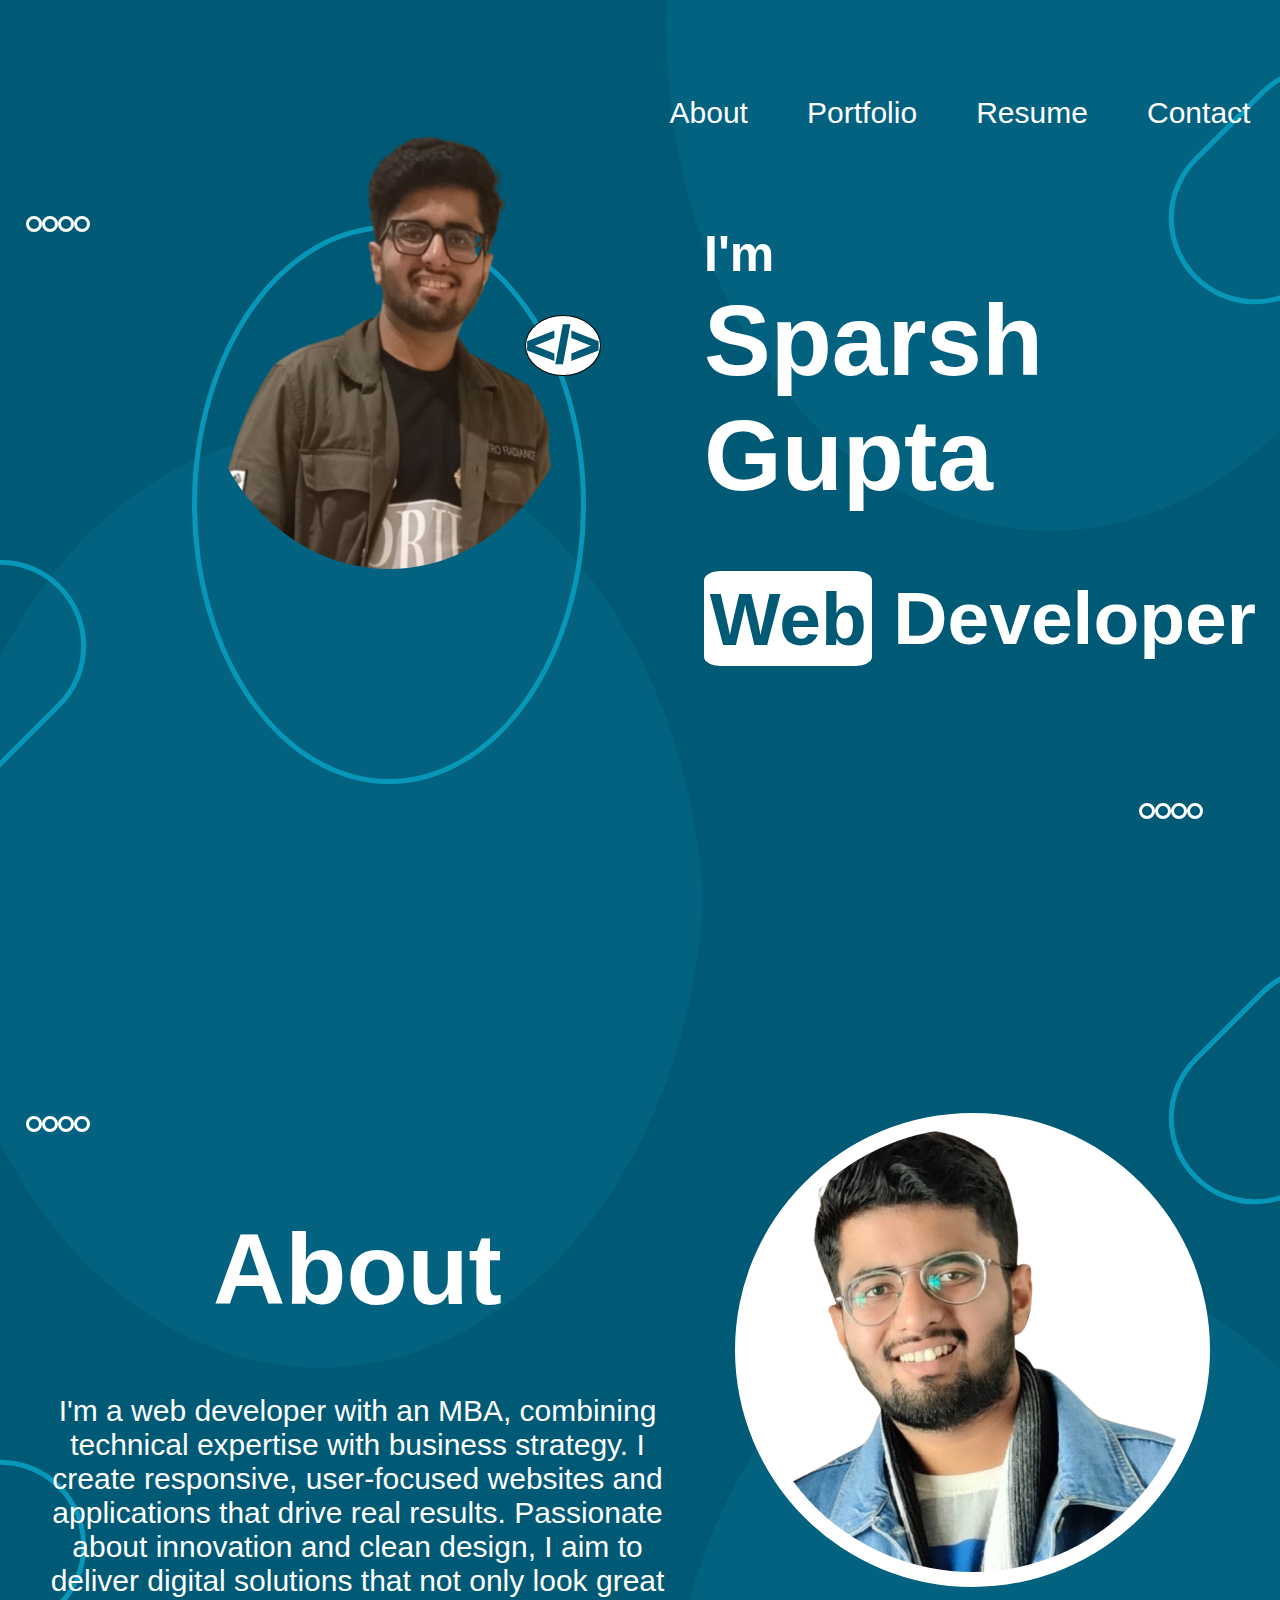
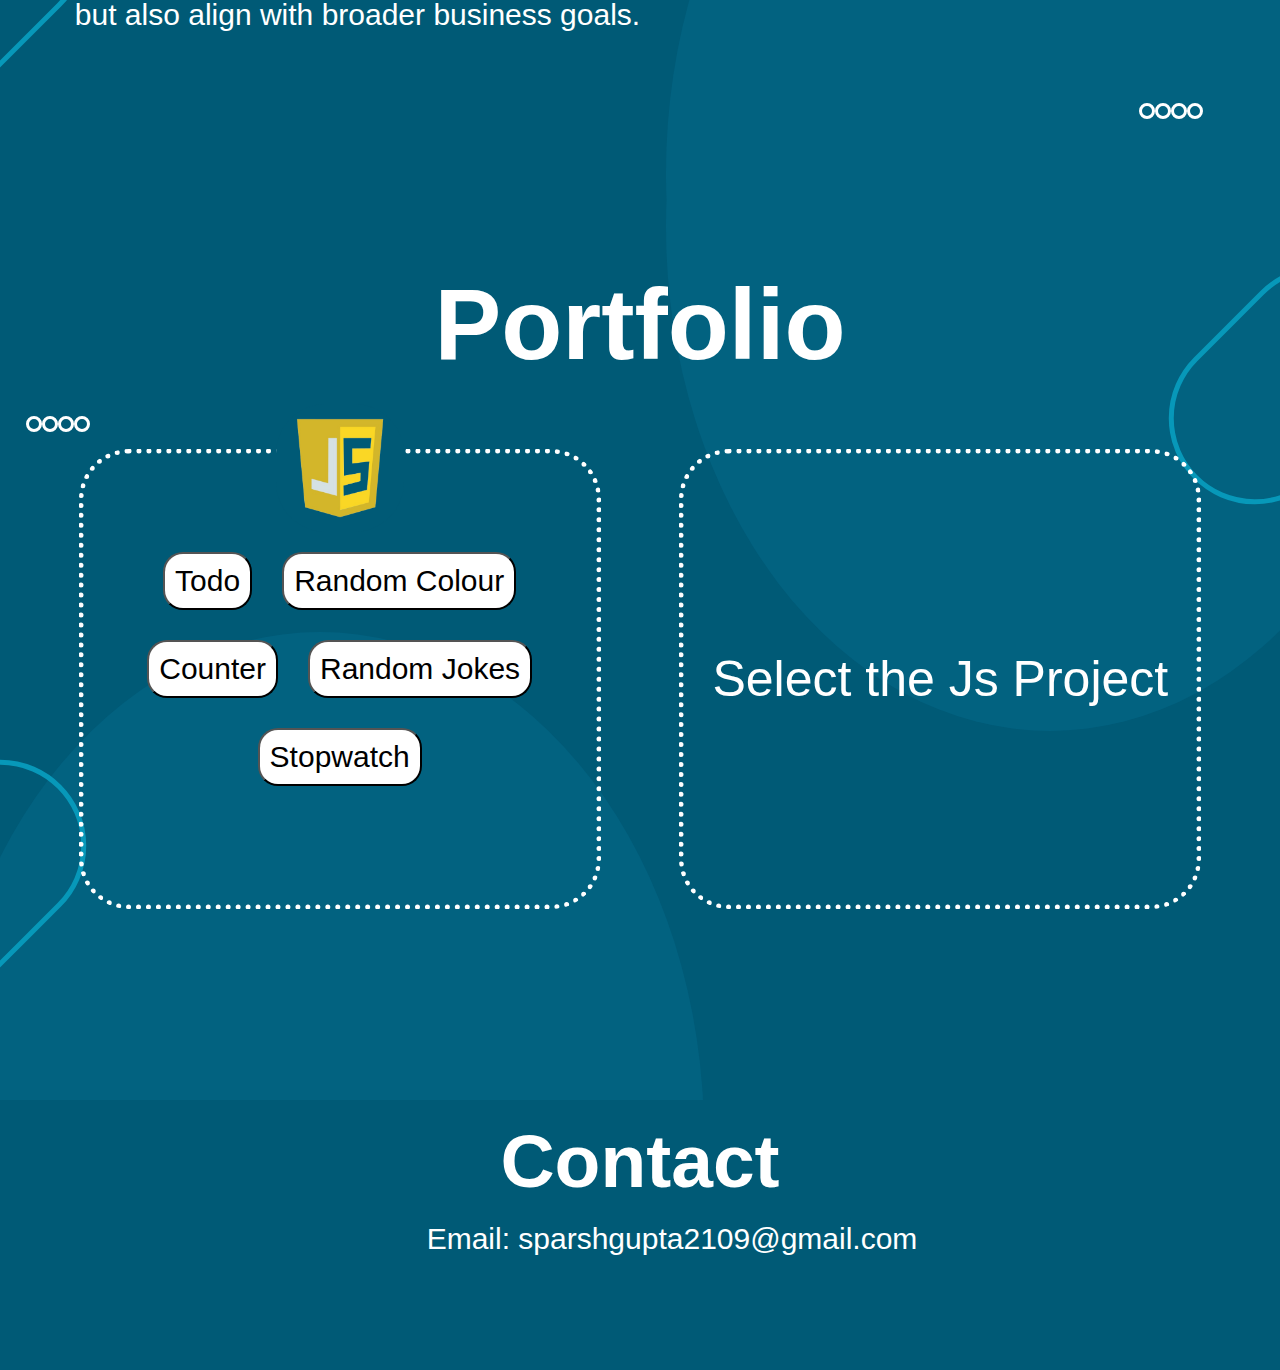
<file: index.html>
<!DOCTYPE html>
<html lang="en">
<head>
    <meta charset="UTF-8">
    <meta name="viewport" content="width=device-width, initial-scale=1.0">
    <title>Sparsh Portfolio</title>
    <link rel="stylesheet" href="index.css">
</head>
<body>
    <!-- <img id="sample" src="sample1.png" alt=""> -->
    <div class="shapes">
        <div class="shape1"></div>
        <div class="shape2"></div>
        <div class="shape3"></div>
        <div class="shape4"></div>
        <div class="shape5">
            <img id="sparsh1" src="sparsh1.png" alt="sparsh1">
        </div>
        <div class="shape6">
            <div class="circle"></div>
            <div class="circle"></div>
            <div class="circle"></div>
            <div class="circle"></div>
        </div>
        <div class="shape7">
            <div class="circle"></div>
            <div class="circle"></div>
            <div class="circle"></div>
            <div class="circle"></div>
        </div>
    </div>
    <!-- <img id="sparsh1" src="sparsh1.png" alt="sparsh1"> -->
    <div class="shape8">&lt;/&gt;</div>
    <main>
        <div class="logo"></div>
        <div class="right">
            <div class="navbar">
                <a href="#about">About</a>
                <a href="#portfolio">Portfolio</a>
                <a href="https://drive.google.com/file/d/1zgeZ4xJYqA5n7wWtzRA5-EfvEOkwlJbB/view?usp=sharing" target="_blank">Resume</a>
                <a href="#contact">Contact</a>
            </div>
            <div class="content">    
                <h3>I'm</h3>
                <h1>Sparsh Gupta</h1>
                <h2><span id="web">Web</span> Developer</h2>
            </div>
        </div>
    </main>

    <div class="shapes">
        <div class="shape9"></div>
        <div class="shape10"></div>
        <div class="shape3"></div>
        <div class="shape4"></div>
        <div class="shape6">
            <div class="circle"></div>
            <div class="circle"></div>
            <div class="circle"></div>
            <div class="circle"></div>
        </div>
        <div class="shape7">
            <div class="circle"></div>
            <div class="circle"></div>
            <div class="circle"></div>
            <div class="circle"></div>
        </div>
    </div>
    <div id="about">
        <div id="about-main">
            <div id="about-content">
                <h1>About</h1>
                <h2>
                    I'm a web developer with an MBA, combining technical expertise with business strategy. I create responsive, user-focused websites and applications that drive real results. Passionate about innovation and clean design, I aim to deliver digital solutions that not only look great but also align with broader business goals.
                </h2>
            </div>
            <div id="about-image">
                <img src="sparsh2.png" alt="sparsh2">
            </div>
        </div>
    </div>

    
    <div class="shapes">
        <div class="shape1"></div>
        <div class="shape2"></div>
        <div class="shape3"></div>
        <div class="shape4"></div>
        <div class="shape6">
            <div class="circle"></div>
            <div class="circle"></div>
            <div class="circle"></div>
            <div class="circle"></div>
        </div>
        <!-- <div class="shape7">
            <div class="circle"></div>
            <div class="circle"></div>
            <div class="circle"></div>
            <div class="circle"></div>
        </div> -->
    </div>
    <section id="portfolio">
        <h1>Portfolio</h1>
        <div class="sections">
            <div class="js-project">
                <img src="js-logo.png" alt="js logo">
                <div class="projects">
                    <button id="todo">Todo</button>
                    <button id="random-color">Random Colour</button>
                    <button id="counter">Counter</button>
                    <button id="random-jokes">Random Jokes</button>
                    <button id="stopwatch">Stopwatch</button>
                </div>
            </div>
            <div id="jsresult">Select the Js Project</div>
        </div>
        <!-- <div class="react-projects">
            <img src="react-logo.png" alt="">
            <div class="projects">
                <button id="ecommerce">E-commerce</button>
            </div>
        </div>
        <div id="react-result">Select the React Project</div>
    </section>

    <div class="shapes">
        <div class="shape9"></div>
        <div class="shape10"></div>
        <div class="shape3"></div>
        <div class="shape4"></div>
        <div class="shape6">
            <div class="circle"></div>
            <div class="circle"></div>
            <div class="circle"></div>
            <div class="circle"></div>
        </div>
        <div class="shape7">
            <div class="circle"></div>
            <div class="circle"></div>
            <div class="circle"></div>
            <div class="circle"></div>
        </div>
    </div> -->
    <section id="contact">
        <h1>Contact</h1>
        <div class="content">
            <p>Email: sparshgupta2109@gmail.com</p>
            <!-- <p>LinkedIn: <a href=""></a></p> -->
        </div>
    </section>

    <script src="index.js"></script>
</body>
</html>
</file>
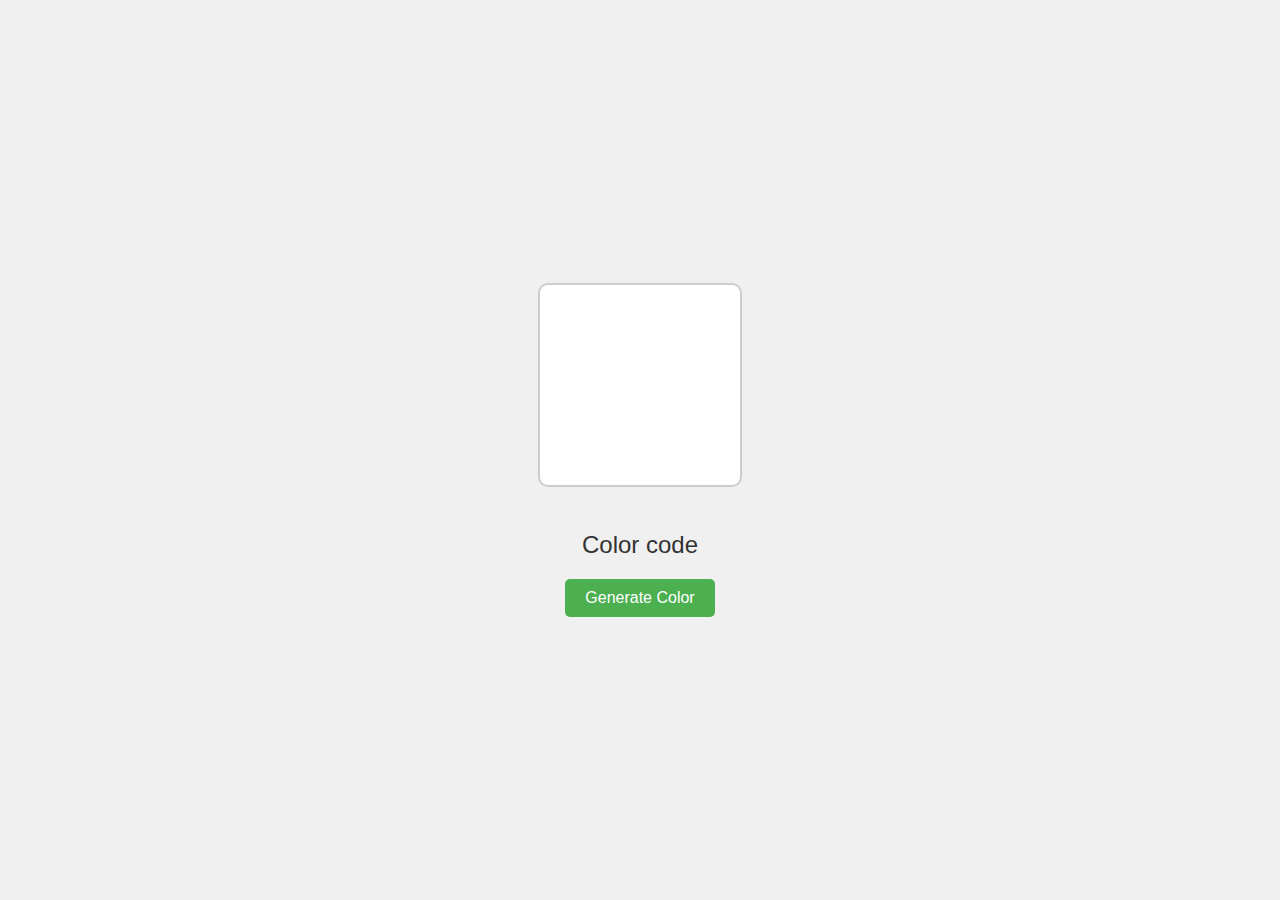
<file: js-portfolio/color/color.html>
<!DOCTYPE html>
<html lang="en">
<head>
   <meta charset="UTF-8">
   <meta name="viewport" content="width=device-width, initial-scale=1.0">
   <title>Color</title>
   <link rel="stylesheet" href="color.css">
</head>
<body>
   <!-- <div id="color">hi</div> -->
    <div id="color"></div>
   <p id="colorCode">Color code</p>
   <button onclick="generateColor()">Generate Color</button>

   <script src="color.js"></script>
</body>
</html>
</file>
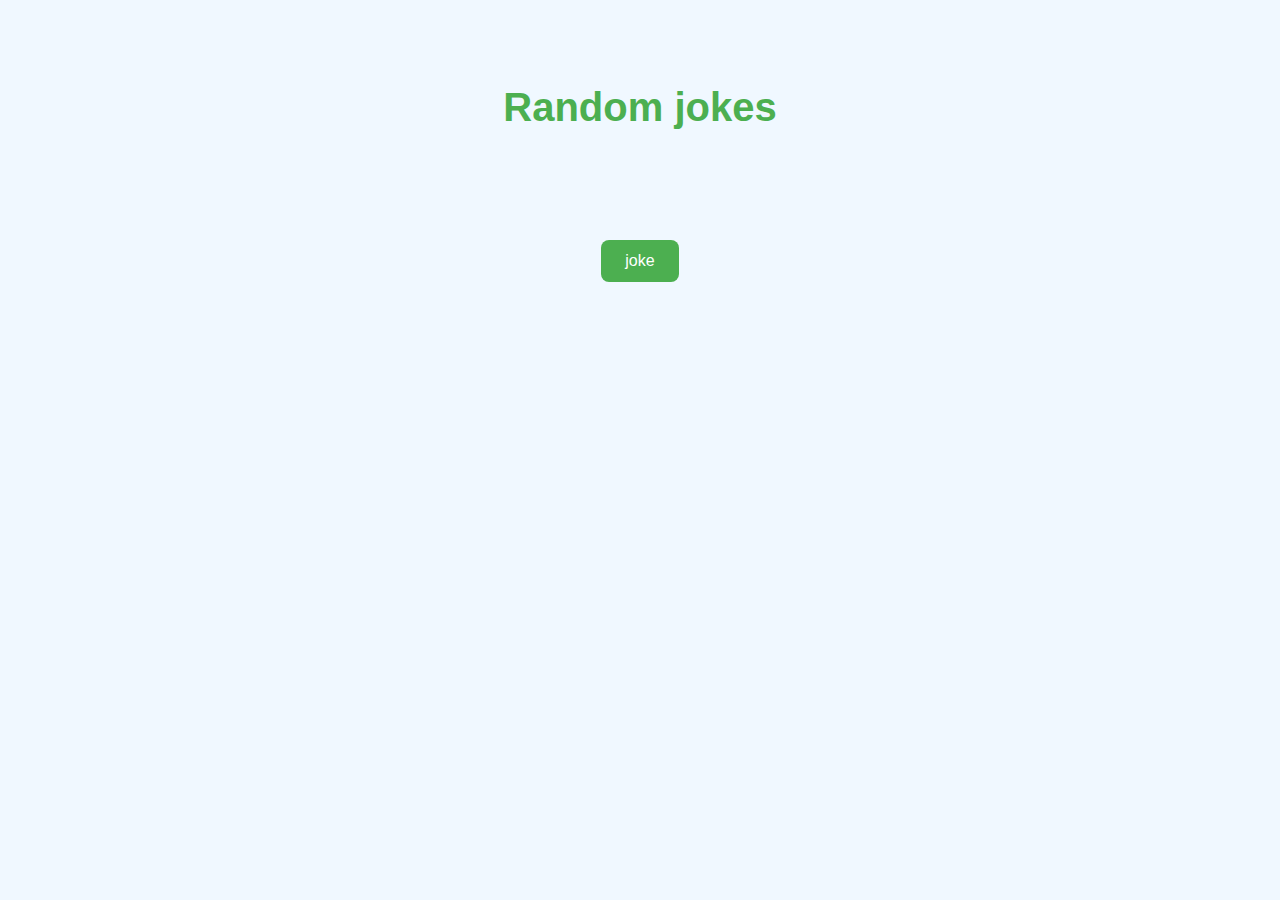
<file: js-portfolio/jokes/jokes.html>
<!DOCTYPE html>
<html lang="en">
<head>
   <meta charset="UTF-8">
   <meta name="viewport" content="width=device-width, initial-scale=1.0">
   <title>Jokes</title>
   <link rel="stylesheet" href="jokes.css">
</head>
<body>
   <h1>Random jokes</h1>
   <p id="joke"></p>
   <button onclick="randomJokes()">joke</button>

   <script src="jokes.js"></script>
</body>
</html>
</file>
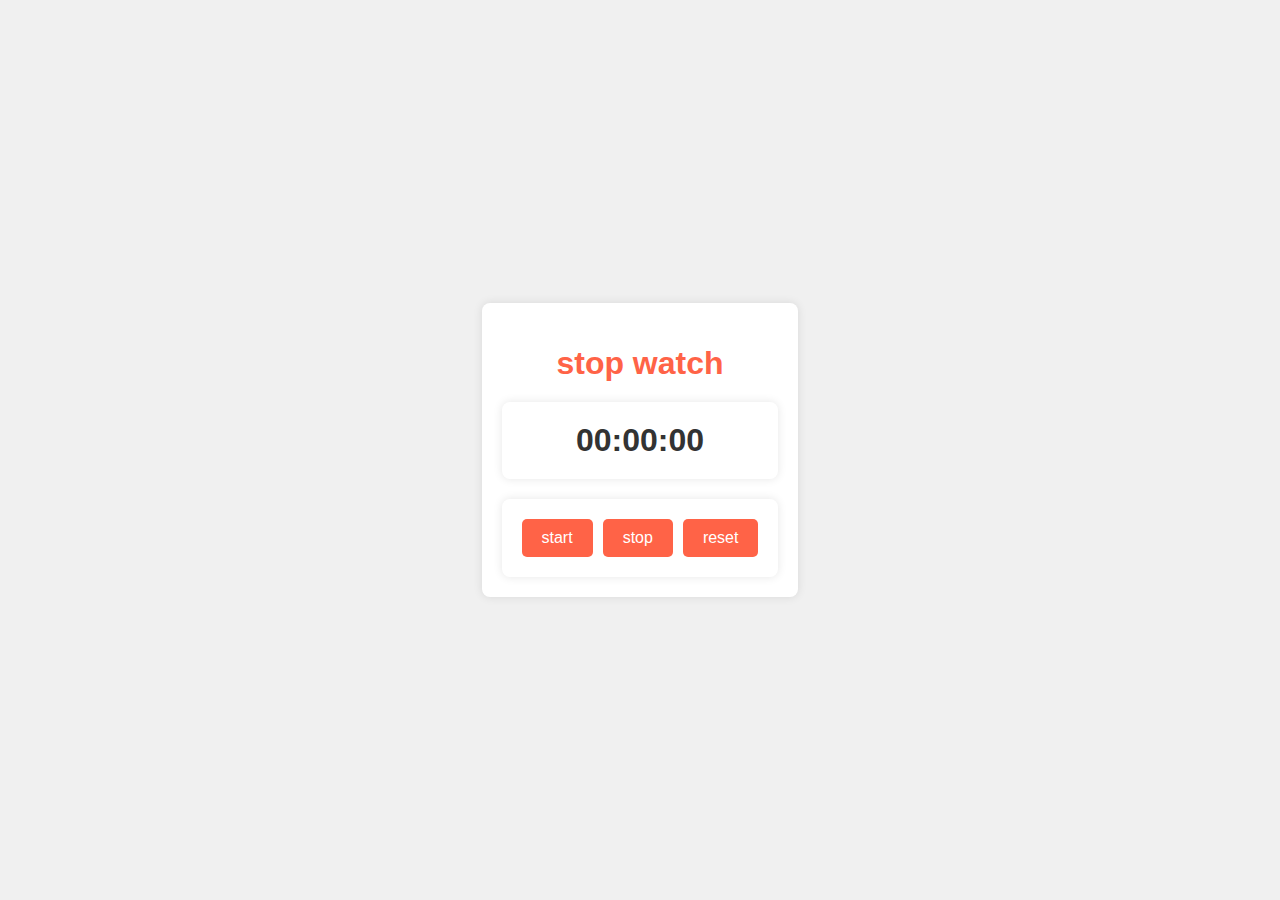
<file: js-portfolio/stopwatch/stopwatch.html>
<!DOCTYPE html>
<html lang="en">
<head>
   <meta charset="UTF-8">
   <meta name="viewport" content="width=device-width, initial-scale=1.0">
   <title>stop watch</title> 
   <link rel="stylesheet" href="stopwatch.css">
</head>
<body>
   <div>
       <h1> stop watch</h1>
       <div class ="timer"> 00:00:00</div>
       <div class="buttons">
           <button id="start">start</button>
           <button id="stop">stop</button>
           <button id="reset">reset</button>
       </div>
   </div>
   <script src="stopwatch.js"></script>
</body>
</html>
</file>
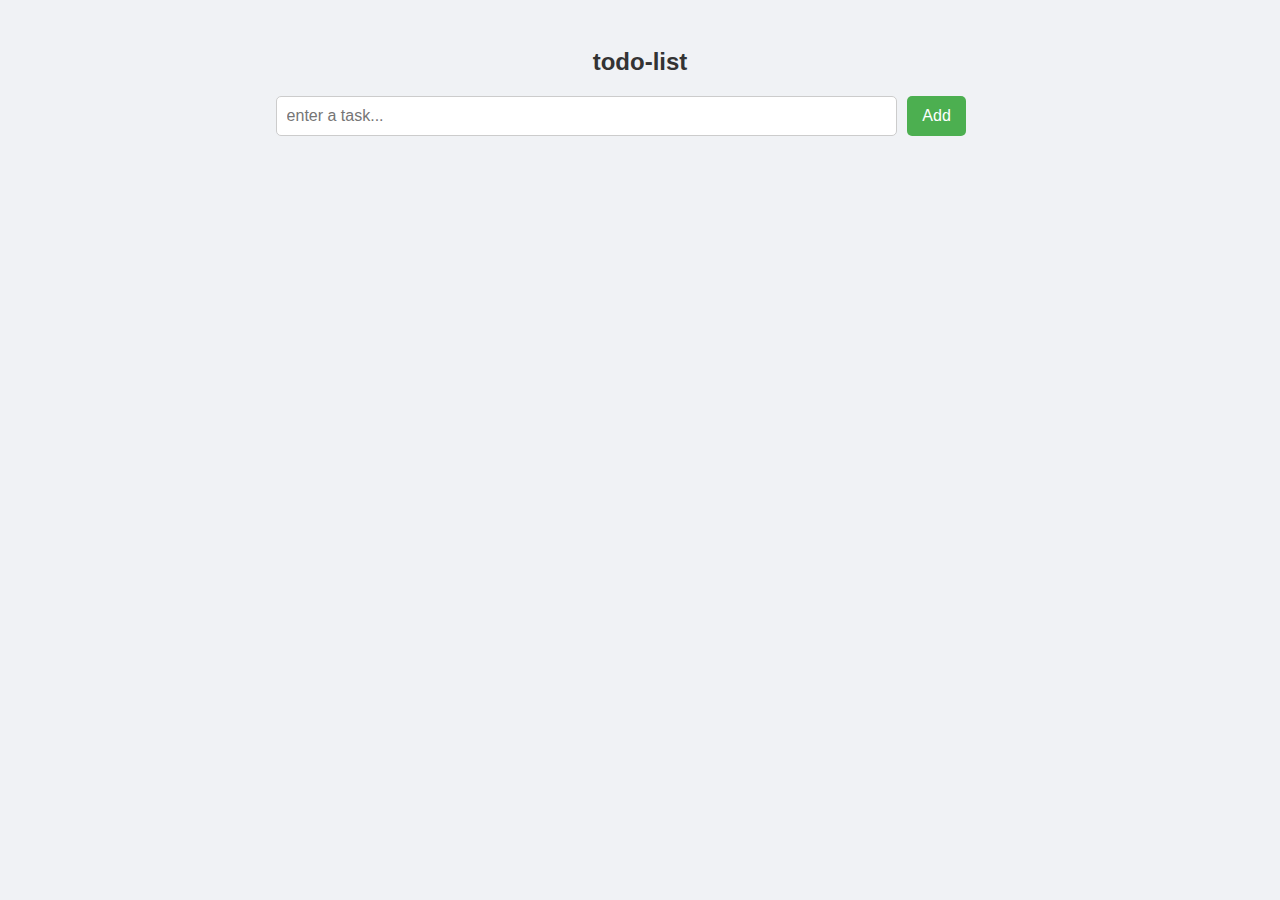
<file: js-portfolio/todo/todo.html>
<!DOCTYPE html>
<html lang="en">
<head>
   <meta charset="UTF-8">
   <meta name="viewport" content="width=device-width, initial-scale=1.0">
   <title>todo</title>
   <link rel="stylesheet" href="todo.css">
</head>
<body>
   <h2>todo-list</h2>
   <div class="content">
        <input type="text" id="taskInput" placeholder="enter a task...">
        <button onclick="addTask()">Add</button>
    </div>
   <ul id="tasklist"></ul>

   <script src="todo.js"></script>
</body>
</html>
</file>
<file: index.css>
html{
    scroll-behavior: smooth;
}

body{
    margin: 0;
    padding: 0;
    height: 330vh;
    width: 100vw;
    max-width: 100vw;
    position: relative;
    /* overflow: hidden; */
    overflow-x: hidden;
    background-color: #005a76;
    font-family: 'Poppins',sans-serif;
}

#sample{
    position: absolute;
    width: 100vw;
    height: 100vh;
    /* z-index: 2; */
}

.shapes{
    position: relative;
    overflow: hidden;
    width: 100vw;
    height: 100vh;
}

.shape1{
    position: absolute;
    z-index: 1;
    width: 60vw;
    height: 112vh;
    /* border: 2px solid black; */
    border-radius: 50%;
    overflow: hidden;
    right: -12vw;
    top: -53vh;
    background-color: #046b8c;
    opacity: 48%;
}


.shape2{
    position: absolute;
    z-index: 1;
    width: 60vw;
    height: 112vh;
    /* border: 2px solid black; */
    border-radius: 50%;
    overflow: hidden;
    left: -5vw;
    bottom: -60vh;
    background-color: #046b8c;
    opacity: 48%;
}

.shape3{
    position: absolute;
    z-index: 2;
    width: 20vw;
    height: 18vh;
    right: -11vw;
    top: 11vh;
    border: 5px solid #0798b9;
    border-radius: 100vh;
    transform: rotate(-45deg);
    
}


.shape4{
    position: absolute;
    z-index: 2;
    width: 20vw;
    height: 18vh;
    left: -13vw;
    bottom: 15vh;
    border: 5px solid #0798b9;
    border-radius: 100vh;
    transform: rotate(-45deg);
    
}


.shape5{
    position: absolute;
    z-index: 2;
    width: 30vw;
    height: 61vh;
    left: 15vw;
    top: 25vh;
    border: 5px solid #0798b9;
    border-radius: 50%;
    img{
        width: 30vw;
        border-radius: 0 0 50% 50%;
        margin-top: -8vw;
    }
}

.shape6{
    position: absolute;
    z-index: 2;
    width: 5vw;
    display: flex;
    justify-content: space-between;
    top: 24vh;
    left: 2vw;
}

.circle{
    z-index: 2;
    width: 10px;
    height: 10px;
    border: 3px solid white;
    border-radius: 50%;
}

.shape7{
    position: absolute;
    z-index: 2;
    width: 5vw;
    display: flex;
    justify-content: space-between;
    bottom: 9vh;
    right: 6vw;
}


.shape8{
    position: absolute;
    z-index: 3;
    /* top: 27vh; */
    /* left: 37vw; */
    top: 35vh;
    left: 41vw;
    /* font-size: 160px; */
    /* font-size: 9vw; */
    font-size: 4vw;
    color: #005a76;
    background-color: white;
    font-weight: 1000;
    border-radius: 50%;
    border: 1px solid black;
}

main{
    position: absolute;
    z-index: 4;
    top: 0;
    left: 0;
    width: 100vw;
    height: 100vh;
    display: flex;
    justify-content: space-around;
}

.logo{
    display: flex;
    width: 50vw;
    height: 25vh;
    align-items: center;
    margin-left: 10vw;
}

.right{
    display: flex;
    flex-direction: column;
}

.navbar{
    display: flex;
    justify-content: space-around;
    width: 50vw;
    height: 25vh;
    align-items: center;
    a{
        color: white;
        text-decoration: none;
        font-size: 30px;
    }
}

.content{
    height: 75vh;
    margin-left: 5vw;
    h3{
        font-size: 50px;
        color: white;
        margin: 0;
    }
    h1{
        font-size: 100px;
        color: white;
        margin: 0;
    }
    h2{
        font-size: 75px;
        color: white;
        span{
            background-color: white;
            color: #005a76;
            border-radius: 10%;
            padding: 1%;
        }
    }
}


.shape9{
    position: absolute;
    z-index: 1;
    width: 60vw;
    height: 112vh;
    /* border: 2px solid black; */
    border-radius: 50%;
    overflow: hidden;
    left: -5vw;
    top: -60vh;
    background-color: #046b8c;
    opacity: 48%;
}

.shape10{
    position: absolute;
    z-index: 1;
    width: 60vw;
    height: 112vh;
    /* border: 2px solid black; */
    border-radius: 50%;
    overflow: hidden;
    right: -12vw;
    bottom: -53vh;
    background-color: #046b8c;
    opacity: 48%;
}

#about{
    position: absolute;
    z-index: 4;
    top: 100vh;
    left: 0;
    width: 100vw;
    height: 100vh;
    display: flex;
    justify-content: space-around;
}

#about-main{
    position: absolute;
    z-index: 5;
    top: 0;
    left: 0;
    width: 100vw;
    height: 100vh;
    display: flex;
    justify-content: space-around;
}
#about-content{
    width: 50vw;
    display: flex;
    flex-direction: column;
    align-items: center;
    margin-left: 50px;
    h1{
        font-size: 100px;
        color: white;
        height: 40vh;
        display: flex;
        align-items: flex-end;
    }
    h2{
        color: white;
        text-align: center;
        margin-top: 0;
        height: 40vh;
        font-size: 30px;
        font-weight: 100;
    }
    
}

#about-image{
    width: 50vw;
    display: flex;
    justify-content: center;
    align-items: center;
    img{
        padding: 10px;
        border-radius: 50%;
        border: 5px solid white;
        background-color: white;
    }
}

#portfolio{
    position: absolute;
    z-index: 4;
    top: 200vh;
    left: 0;
    width: 100vw;
    height: 100vh;
    h1{
        font-size: 100px;
        color: white;
        text-align: center;
     }
    .sections{
        display: flex;
        justify-content: space-evenly;
        .js-project{
            width: 40vw;
            height: 50vh;
            border: 5px dotted white;
            border-radius: 50px;
            display: flex;
            flex-direction: column;
            align-items: center;
            img{
                margin-top: -50px;
                width: 10vw;
                background-color: #005a76;
                border-radius: 50px;
            }
            .projects{
                display: flex;
                justify-content: center;
                flex-wrap: wrap;
                padding: 20px;
                gap: 30px;
                button{
                    text-decoration: none;
                    color: black;
                    background-color: white;
                    padding: 10px;
                    font-size: 30px;
                    border-radius: 20px;
                }
            }
        }
        #jsresult{
            width: 40vw;
            height: 50vh;
            border: 5px dotted white;
            border-radius: 50px;
            display: flex;
            justify-content: center;
            align-items: center;
            color: white;
            font-size: 50px;
        }
    }
    /* .react-projects{
        width: 87vw;
        height: 17vh;
        border: 5px dotted white;
        border-radius: 50px;
        margin: 60px auto;
        display: flex;
        flex-direction: column;
        align-items: center;
        img{
            margin-top: -60px; */
            /* width: 8vw; */
            /* width: 5vw;
            border-radius: 50px;
        }
        .projects{
            display: flex;
            justify-content: center;
            flex-wrap: wrap;
            padding: 20px;
            gap: 30px;
            button{
                text-decoration: none;
                color: black;
                background-color: white;
                padding: 10px;
                font-size: 30px;
                border-radius: 20px;
            }
        }
    }
    #react-result{
        width: 90vw;
        height: 70vh;
        border: 5px dotted white;
        border-radius: 50px;
        margin: 0px auto;

        display: flex;
        justify-content: center;
        align-items: center;
        color: white;
        font-size: 50px;
    } */
}

iframe{
    margin: auto;
}

#close-button{
    margin-right: 50px;
    color:white;
}

#contact{
    position: absolute;
    z-index: 4;
    top: 100vh;
    left: 0;
    width: 100vw;
    height: 30vh;
    display: flex;
    flex-direction: column;
    align-items: center;
    justify-content: space-around;
    h1{
        color: white;
        font-size: 75px;
        margin: 2vh 0;
    }
    .content{
        width: 100vw;
        display: flex;
        justify-content: space-evenly;
        flex-wrap: wrap;
        color: white;
        font-size: 30px;
        p{
            margin: 0;
        }
    }
}
</file>
<file: js-portfolio/color/color.css>
body {
    display: flex;
    flex-direction: column;
    align-items: center;
    justify-content: center;
    height: 100vh;
    margin: 0;
    font-family: Arial, sans-serif;
    background-color: #f0f0f0;
}

#color {
    width: 200px;
    height: 200px;
    background-color: #ffffff;
    border: 2px solid #ccc;
    border-radius: 10px;
    margin-bottom: 20px;
    transition: background-color 0.5s ease;
}

#colorCode {
    font-size: 1.5rem;
    margin-bottom: 20px;
    color: #333;
}

button {
    padding: 10px 20px;
    font-size: 1rem;
    background-color: #4CAF50;
    color: white;
    border: none;
    border-radius: 5px;
    cursor: pointer;
    transition: background-color 0.3s ease;
}

button:hover {
    background-color: #45a049;
}
</file>
<file: js-portfolio/jokes/jokes.css>
/* jokes.css */

body {
    font-family: 'Arial', sans-serif;
    background-color: #f0f8ff;
    color: #333;
    text-align: center;
    padding: 50px;
}

h1 {
    font-size: 2.5rem;
    margin-bottom: 20px;
    color: #4CAF50;
}

#joke {
    font-size: 1.5rem;
    margin: 30px 0;
    min-height: 50px;
}

button {
    background-color: #4CAF50;
    color: white;
    border: none;
    padding: 12px 24px;
    font-size: 1rem;
    border-radius: 8px;
    cursor: pointer;
    transition: background-color 0.3s ease;
}

button:hover {
    background-color: #45a049;
}
</file>
<file: js-portfolio/stopwatch/stopwatch.css>
body {
    font-family: Arial, sans-serif;
    background-color: #f0f0f0;
    color: #333;
    display: flex;
    justify-content: center;
    align-items: center;
    height: 100vh;
    margin: 0;
 }
 
 
 div {
    text-align: center;
    background-color: #fff;
    padding: 20px;
    border-radius: 8px;
    box-shadow: 0 0 10px rgba(0, 0, 0, 0.1);
 }
 
 
 h1 {
    color: #ff6347;
    margin-bottom: 20px;
 }
 
 
 .timer {
    font-size: 2rem;
    margin-bottom: 20px;
    font-weight: bold;
 }
 
 
 .buttons {
    display: flex;
    justify-content: center;
    gap: 10px;
 }
 
 
 button {
    padding: 10px 20px;
    border: none;
    border-radius: 5px;
    background-color: #ff6347;
    color: white;
    cursor: pointer;
    font-size: 1rem;
 }
 
 
 button:hover {
    background-color: #ff7f50;
 }
</file>
<file: js-portfolio/todo/todo.css>
body {
    font-family: 'Poppins',sans-serif;
    background-color: #f0f2f5;
    padding: 20px;
    display: flex;
    flex-direction: column;
    align-items: center;
  }
  
  h2 {
    text-align: center;
    color: #333;
  }

.content{
    display: flex;
    width: 70%;
    margin-left: 10vw;
}

  #taskInput {
    width: 70%;
    padding: 10px;
    font-size: 16px;
    margin-right: 10px;
    border: 1px solid #ccc;
    border-radius: 5px;
  }
  
  button {
    padding: 10px 15px;
    font-size: 16px;
    background-color: #4CAF50;
    color: white;
    border: none;
    border-radius: 5px;
    cursor: pointer;
  }
  
  button:hover {
    background-color: #45a049;
  }
  
  #tasklist {
    list-style-type: none;
    padding: 0;
    margin-top: 20px;
    width: 70%;
  }
  
  #tasklist li {
    background-color: white;
    padding: 10px;
    margin-bottom: 10px;
    border-radius: 5px;
    display: flex;
    justify-content: space-between;
    align-items: center;
    box-shadow: 0 2px 4px rgba(0,0,0,0.1);
  }
  
  #tasklist li button {
    background-color: #ff4d4d;
    font-size: 14px;
    padding: 5px 10px;
  }
  
  #tasklist li button:hover {
    background-color: #e60000;
  }
</file>
